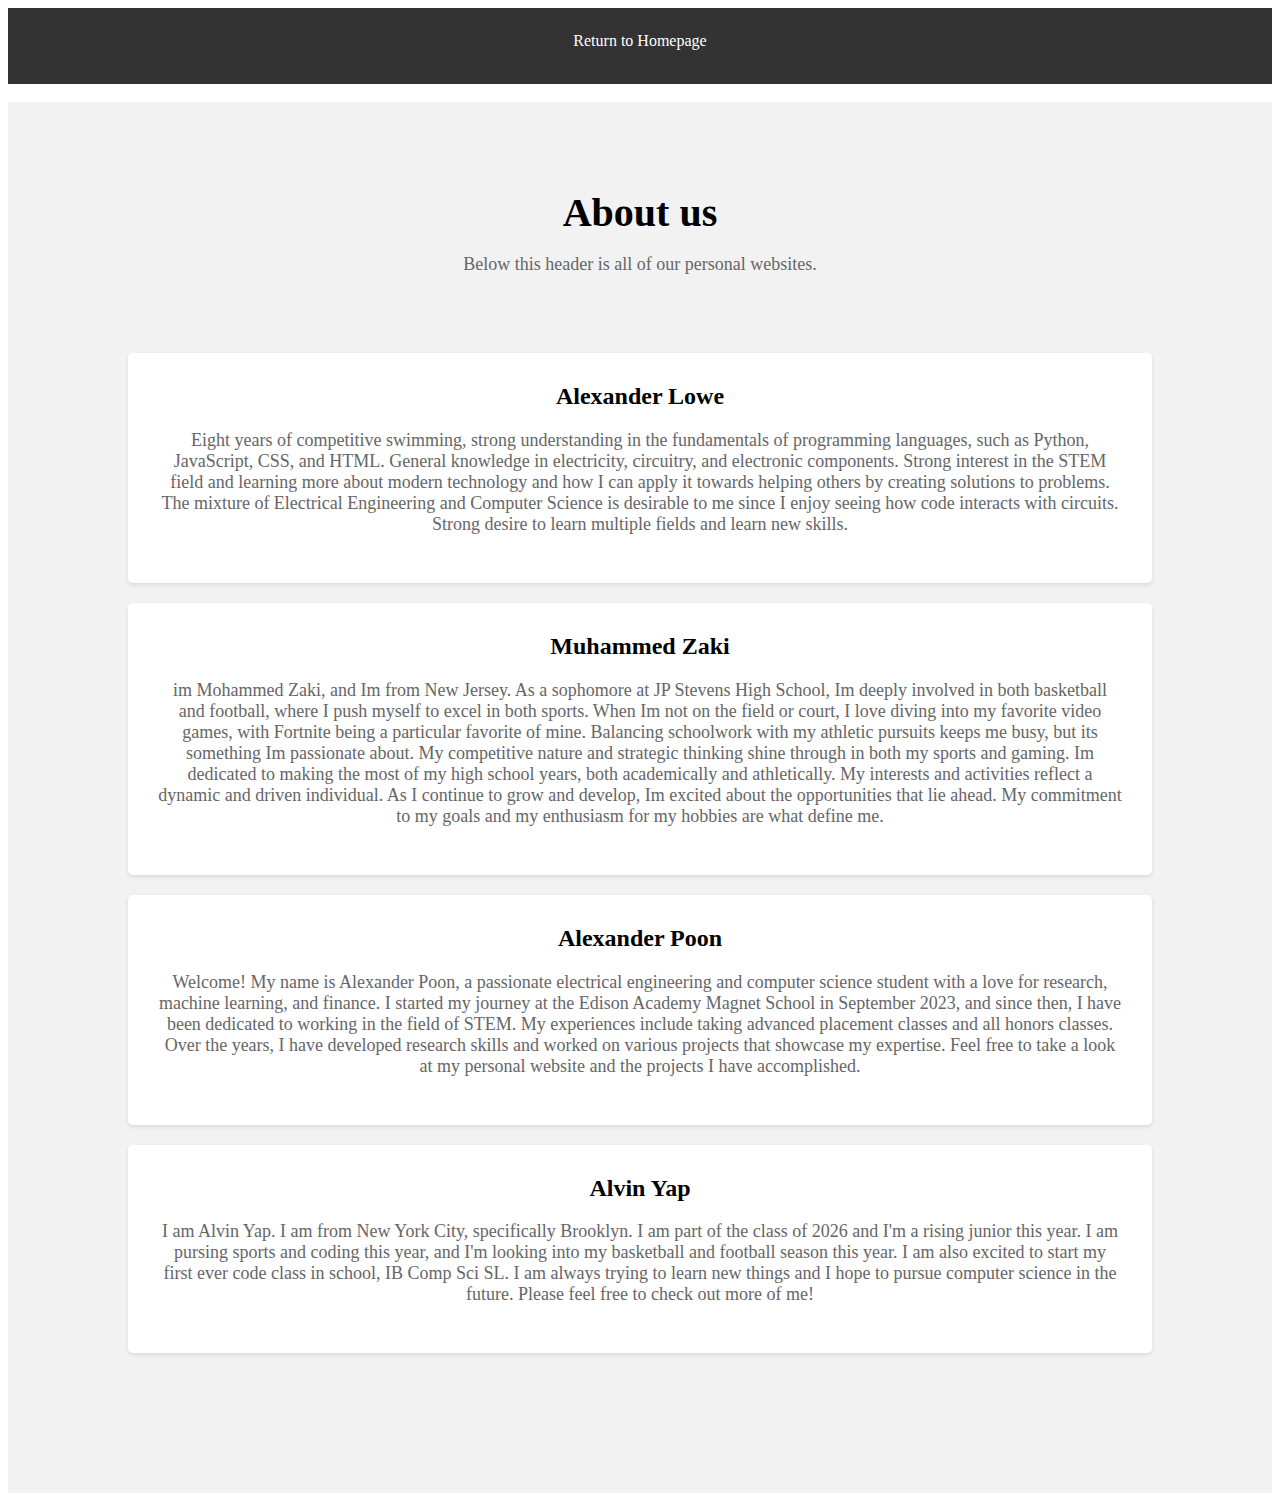
<file: about.html>
<!DOCTYPE html>
<html lang="en">
<head>
    <meta charset="UTF-8">
    <meta name="viewport" content="width=device-width, initial-scale=1.0">
    <title>Team Portfolio</title>
    <link rel="stylesheet" href="styles1.css">
</head>
<body>
    <nav>
    <ul>

        <li><a href="index.html">Return to Homepage</a></li>

    </ul>
    </nav>
    <br>
<header>
<h1 class="welcome">About us</h1>
<p>Below this header is all of our personal websites.</p>
<header>
<section>
<h2>Alexander Lowe</h2>
    <p>Eight years of competitive swimming, strong understanding in the fundamentals of programming languages, such as Python, JavaScript, CSS, and HTML. General knowledge in electricity, circuitry, and electronic components. Strong interest in the STEM field and learning more about modern technology and how I can apply it towards helping others by creating solutions to problems. The mixture of Electrical Engineering and Computer Science is desirable to me since I enjoy seeing how code interacts with circuits. Strong desire to learn multiple fields and learn new skills.</p>
</section>
<section>
    <h2>Muhammed Zaki</h2>
    <p>im Mohammed Zaki, and Im from New Jersey. As a sophomore at JP Stevens High School, Im deeply involved in both basketball and football, where I push myself to excel in both sports. When Im not on the field or court, I love diving into my favorite video games, with Fortnite being a particular favorite of mine. Balancing schoolwork with my athletic pursuits keeps me busy, but its something Im passionate about. My competitive nature and strategic thinking shine through in both my sports and gaming. Im dedicated to making the most of my high school years, both academically and athletically. My interests and activities reflect a dynamic and driven individual. As I continue to grow and develop, Im excited about the opportunities that lie ahead. My commitment to my goals and my enthusiasm for my hobbies are what define me.</p>
</section>
<section>
    <h2>Alexander Poon</h2>
    <p>Welcome! My name is Alexander Poon, a passionate electrical engineering and computer science student with a love for research, machine learning, and finance. I started my journey at the Edison Academy Magnet School in September 2023, and since then, I have been dedicated to working in the field of STEM. My experiences include taking advanced placement classes and all honors classes. Over the years, I have developed research skills and worked on various projects that showcase my expertise. Feel free to take a look at my personal website and the projects I have accomplished. </p>
</section>
<section>
    <h2>Alvin Yap</h2>
    <p>I am Alvin Yap. I am from New York City, specifically Brooklyn. I am part of the class of 2026 and I'm a rising junior this year. I am pursing sports and coding this year, and I'm looking into my basketball and football season this year. I am also excited to start my first ever code class in school, IB Comp Sci SL. I am always trying to learn new things and I hope to pursue computer science in the future. Please feel free to check out more of me!</p>
</section>
</body>
</html>
</file>
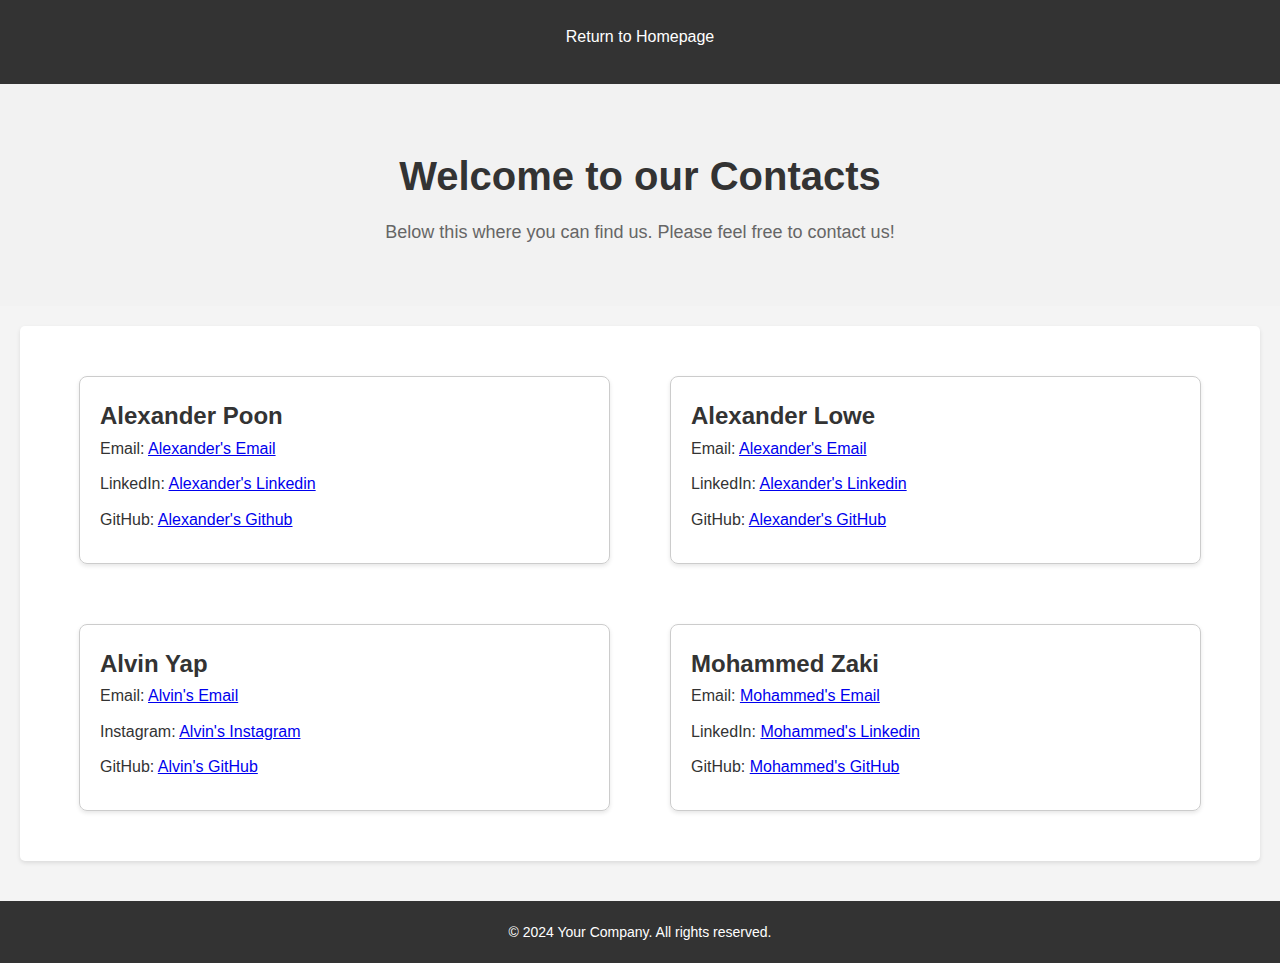
<file: contact.html>
<!DOCTYPE html>
<html lang="en">
<head>
    <meta charset="UTF-8">
    <meta name="viewport" content="width=device-width, initial-scale=1.0">
    <title>Team Portfolio</title>
    <link rel="stylesheet" href="styles3.css">
</head>
<body>
    <nav>
        <ul>
            <li><a href="index.html">Return to Homepage</a></li>
        </ul>
    </nav>
    <header>
        <h1 class="welcome">Welcome to our Contacts</h1>
        <p>Below this where you can find us. Please feel free to contact us!</p>
    </header>
    <main>
        <section>
            <div class="container">
                <div class="person">
                    <h2>Alexander Poon</h2>
                    <ul>
                        <li>Email: <a href="awpoon522@gmail.com">Alexander's Email</a></li>
                        <li>LinkedIn: <a href="https://www.linkedin.com/in/alexander-poon-88640b281/"> Alexander's Linkedin </a> </li>
                        <li>GitHub: <a href="https://github.com/Awpoon123">Alexander's Github</a></li>
                    </ul>
                </div>
                <div class="person">
                    <h2>Alexander Lowe</h2>
                    <ul>
                        <li>Email: <a href="alexander.n.lowe@gmail.com">Alexander's Email</a></li>
                        <li>LinkedIn: <a href="https://www.linkedin.com/in/alexander-lowe-8734b8323/">Alexander's Linkedin</a></li>
                        <li>GitHub: <a href="https://github.com/Alex123wins45">Alexander's GitHub</a></li>
                    </ul>    
                </div>
                <div class="person">
                    <h2>Alvin Yap</h2>
                    <ul>
                        <li>Email: <a href="alviny1521@gmail.com">Alvin's Email</a></li>
                        <li>Instagram: <a href="https://www.instagram.com/alviny5555/">Alvin's Instagram</a></li>
                        <li>GitHub: <a href="https://github.com/AlvinASC24">Alvin's GitHub</a></li>
                    </ul>
                </div>
                <div class="person">
                    <h2>Mohammed Zaki</h2>
                    <ul>
                        <li>Email: <a href="mzhappyforever@gmail.com">Mohammed's Email</a></li>
                        <li>LinkedIn: <a href="https://www.linkedin.com/in/mohammed-zaki-b8050821a/">Mohammed's Linkedin</a></li>
                        <li>GitHub: <a href="https://github.com/m0hammed-z">Mohammed's GitHub</a></li>
                    </ul>
                </div>
            </div>
        </section>
    </main>
    <footer>
        <p>&copy; 2024 Your Company. All rights reserved.</p>
    </footer>
</body>
</html>
</file>
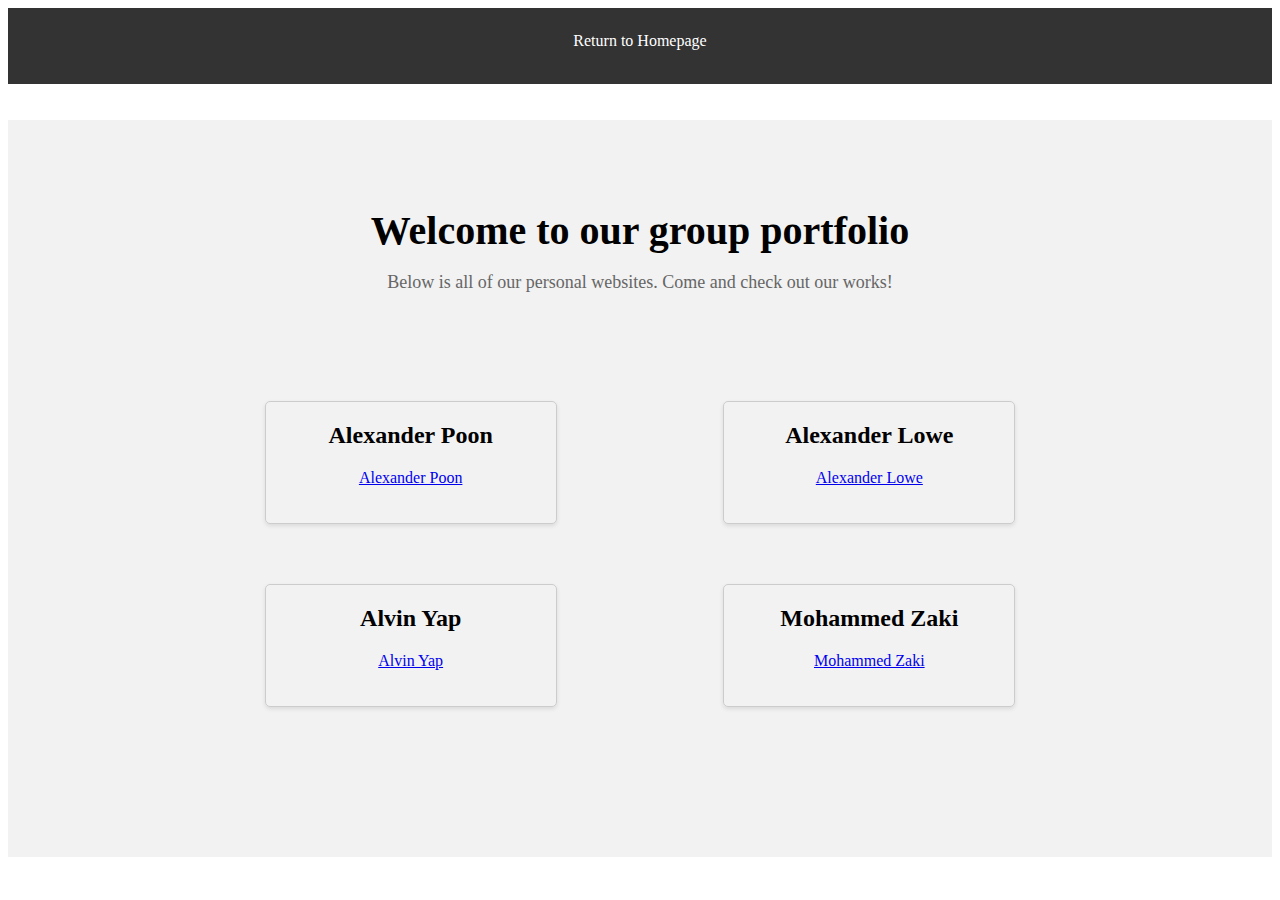
<file: portfolio.html>
<!DOCTYPE html>
<html lang="en">
<head>
    <meta charset="UTF-8">
    <meta name="viewport" content="width=device-width, initial-scale=1.0">
    <title>Team Portfolio</title>
    <link rel="stylesheet" href="styles2.css">
</head>
<body>
    <nav>
    <ul>

        <li><a href="index.html">Return to Homepage</a></li>

    </ul>
    </nav>
    <br>
    <br>
<header>
<h1 class="welcome">Welcome to our group portfolio</h1>
<p>Below is all of our personal websites. Come and check out our works!</p>
<header>


    <div class="website_container">
        <div class="website">
            <h2>Alexander Poon</h2>
            <ul>
                <li> <a href="https://awpoon123.github.io/personalwebsite1/index.html">Alexander Poon</a></li>
            </ul>
        </div>
        <div class="website">
            <h2>Alexander Lowe</h2>
            <ul>
                <li> <a href="https://alex123wins45.github.io/Alexander-Lowe-s-Personal-Website/">Alexander Lowe</a></li>
            </ul>
        </div>
        <div class="website">
            <h2>Alvin Yap</h2>
            <ul>
                <li> <a href="https://alvinasc24.github.io/mywebsite/index.html">Alvin Yap</a></li>
                
            </ul>
        </div>
        <div class="website">
            <h2>Mohammed Zaki</h2>
            <ul>
                <li><a href="https://m0hammed-z.github.io/github-10th-try/">Mohammed Zaki</a></li>
            </ul>
        </div>
    </div>
</body>
</html>
</file>
<file: styles1.css>
nav {
    background-color: #333;
    padding: 10px;
}

nav ul {
    list-style-type: none;
    margin: 0;
    padding: 0;
    display: flex;
    justify-content: space-around;
}

nav ul li {
    display: inline;
}

nav ul li a {
    display: block;
    color: white;
    text-align: center;
    padding: 14px 20px;
    text-decoration: none;
    transition: background-color 0.3s ease;
}

nav ul li a:hover {
    background-color: #111;
}

/* Header styles */
header {
    text-align: center;
    padding: 60px;
    background-color: #f2f2f2;
}

header h1 {
    font-size: 40px;
    margin-bottom: 10px;
}

header p {
    font-size: 18px;
    color: #666;
}

header button {
    padding: 10px 20px;
    background-color: #007BFF;
    color: white;
    border: none;
    border-radius: 5px;
    font-size: 16px;
    cursor: pointer;
    transition: background-color 0.3s ease;
}

header button:hover {
    background-color: #0056b3;
}

/* Main content styles */
main {
    padding: 20px;
}

section {
    padding: 30px;
    margin-bottom: 20px;
    background-color: #fff;
    border-radius: 5px;
    box-shadow: 0 2px 4px rgba(0, 0, 0, 0.1);
}

/* Footer styles */
footer {
    text-align: center;
    padding: 20px;
    background-color: #333;
    color: white;
    font-size: 14px;
}

footer a {
    color: #007BFF;
    text-decoration: none;
    margin: 0 10px;
}

footer a:hover {
    text-decoration: underline;
}

/* Responsive styles */
@media (max-width: 768px) {
    nav ul {
        flex-direction: column;
    }

    header {
        padding: 40px;
    }

    section {
        padding: 20px;
    }
}

.container {
    display: flex;
    flex-wrap: wrap;
    justify-content: center;
}

.website_container {
    display: flex;
    flex-wrap: wrap;
    justify-content: space-evenly;
}

.website {
    margin: 30px;
    padding: 20px;
    border: 1px solid #ccc;
    border-radius: 5px;
    box-shadow: 0 2px 4px rgba(0, 0, 0, 0.1);
    min-width: 250px;
    max-width: 60%;
}

.person {
    flex: 1 1 45%;
    margin: 20px;
    padding: 20px;
    border: 1px solid #ccc;
    border-radius: 8px;
    box-shadow: 0 2px 4px rgba(0, 0, 0, 0.1);
    min-width: 300px;
    max-width: 45%;
}

h2 {
    margin-top: 0;
}

ul {
    list-style-type: none;
    padding: 0;
}

li {
    margin-bottom: 10px;
}

@media (max-width: 768px) {
    .person {
        flex: 1 1 100%;
        max-width: 100%;
    }
}

.name {
    flex-direction: column;
}
</file>
<file: styles2.css>
nav {
    background-color: #333;
    padding: 10px;
}

nav ul {
    list-style-type: none;
    margin: 0;
    padding: 0;
    display: flex;
    justify-content: space-around;
}

nav ul li {
    display: inline;
}

nav ul li a {
    display: block;
    color: white;
    text-align: center;
    padding: 14px 20px;
    text-decoration: none;
    transition: background-color 0.3s ease;
}

nav ul li a:hover {
    background-color: #111;
}

/* Header styles */
header {
    text-align: center;
    padding: 60px;
    background-color: #f2f2f2;
}

header h1 {
    font-size: 40px;
    margin-bottom: 10px;
}

header p {
    font-size: 18px;
    color: #666;
}

header button {
    padding: 10px 20px;
    background-color: #007BFF;
    color: white;
    border: none;
    border-radius: 5px;
    font-size: 16px;
    cursor: pointer;
    transition: background-color 0.3s ease;
}

header button:hover {
    background-color: #0056b3;
}

/* Main content styles */
main {
    padding: 20px;
}

section {
    padding: 30px;
    margin-bottom: 20px;
    background-color: #fff;
    border-radius: 5px;
    box-shadow: 0 2px 4px rgba(0, 0, 0, 0.1);
}

/* Footer styles */
footer {
    text-align: center;
    padding: 20px;
    background-color: #333;
    color: white;
    font-size: 14px;
}

footer a {
    color: #007BFF;
    text-decoration: none;
    margin: 0 10px;
}

footer a:hover {
    text-decoration: underline;
}

/* Responsive styles */
@media (max-width: 768px) {
    nav ul {
        flex-direction: column;
    }

    header {
        padding: 40px;
    }

    section {
        padding: 20px;
    }
}

.container {
    display: flex;
    flex-wrap: wrap;
    justify-content: center;
}

.website_container {
    display: flex;
    flex-wrap: wrap;
    justify-content: space-evenly;
}

.website {
    margin: 30px;
    padding: 20px;
    border: 1px solid #ccc;
    border-radius: 5px;
    box-shadow: 0 2px 4px rgba(0, 0, 0, 0.1);
    min-width: 250px;
    max-width: 60%;
}

.person {
    flex: 1 1 45%;
    margin: 20px;
    padding: 20px;
    border: 1px solid #ccc;
    border-radius: 8px;
    box-shadow: 0 2px 4px rgba(0, 0, 0, 0.1);
    min-width: 300px;
    max-width: 45%;
}

h2 {
    margin-top: 0;
}

ul {
    list-style-type: none;
    padding: 0;
}

li {
    margin-bottom: 10px;
}

@media (max-width: 768px) {
    .person {
        flex: 1 1 100%;
        max-width: 100%;
    }
}

.name {
    flex-direction: column;
}
</file>
<file: styles3.css>
/* Reset and global styles */
* {
    margin: 0;
    padding: 0;
    box-sizing: border-box;
    font-family: 'Roboto', sans-serif;
}

body {
    line-height: 1.6;
    background-color: #f4f4f4;
    color: #333;
}

/* Navigation bar styling */
nav {
    background-color: #333;
    padding: 10px;
}

nav ul {
    list-style-type: none;
    margin: 0;
    padding: 0;
    display: flex;
    justify-content: center;
    gap: 40px;
}

nav ul li {
    display: inline;
}

nav ul li a {
    display: block;
    color: white;
    text-align: center;
    padding: 14px 20px;
    text-decoration: none;
    transition: background-color 0.3s ease;
}

nav ul li a:hover {
    background-color: #111;
}

/* Header styles */
header {
    text-align: center;
    padding: 60px;
    background-color: #f2f2f2;
}

header h1 {
    font-size: 40px;
    margin-bottom: 10px;
}

header p {
    font-size: 18px;
    color: #666;
}

header button {
    padding: 10px 20px;
    background-color: #007BFF;
    color: white;
    border: none;
    border-radius: 5px;
    font-size: 16px;
    cursor: pointer;
    transition: background-color 0.3s ease;
}

header button:hover {
    background-color: #0056b3;
}

/* Main content styles */
main {
    padding: 20px;
}

/* Section styles */
section {
    padding: 30px;
    margin-bottom: 20px;
    background-color: #fff;
    border-radius: 5px;
    box-shadow: 0 2px 4px rgba(0, 0, 0, 0.1);
}

/* Footer styles */
footer {
    text-align: center;
    padding: 20px;
    background-color: #333;
    color: white;
    font-size: 14px;
}

footer a {
    color: #007BFF;
    text-decoration: none;
    margin: 0 10px;
}

footer a:hover {
    text-decoration: underline;
}

/* Responsive styles */
@media (max-width: 768px) {
    nav ul {
        flex-direction: column;
    }

    header {
        padding: 40px;
    }

    section {
        padding: 20px;
    }
}

/* Container for smaller white boxes */
.container {
    display: flex;
    flex-wrap: wrap;
    justify-content: center; /* Centering the smaller boxes */
    gap: 20px; /* Space between the boxes */
}

/* Smaller white boxes */
.person {
    flex: 1 1 45%; /* Allows the boxes to wrap and take up available space */
    margin: 20px;
    padding: 20px;
    border: 1px solid #ccc;
    border-radius: 8px;
    box-shadow: 0 2px 4px rgba(0, 0, 0, 0.1);
    min-width: 300px;
    max-width: 45%;
}

h2 {
    margin-top: 0;
}

ul {
    list-style-type: none;
    padding: 0;
}

li {
    margin-bottom: 10px;
}

@media (max-width: 768px) {
    .person {
        flex: 1 1 100%;
        max-width: 100%;
    }
}
</file>
